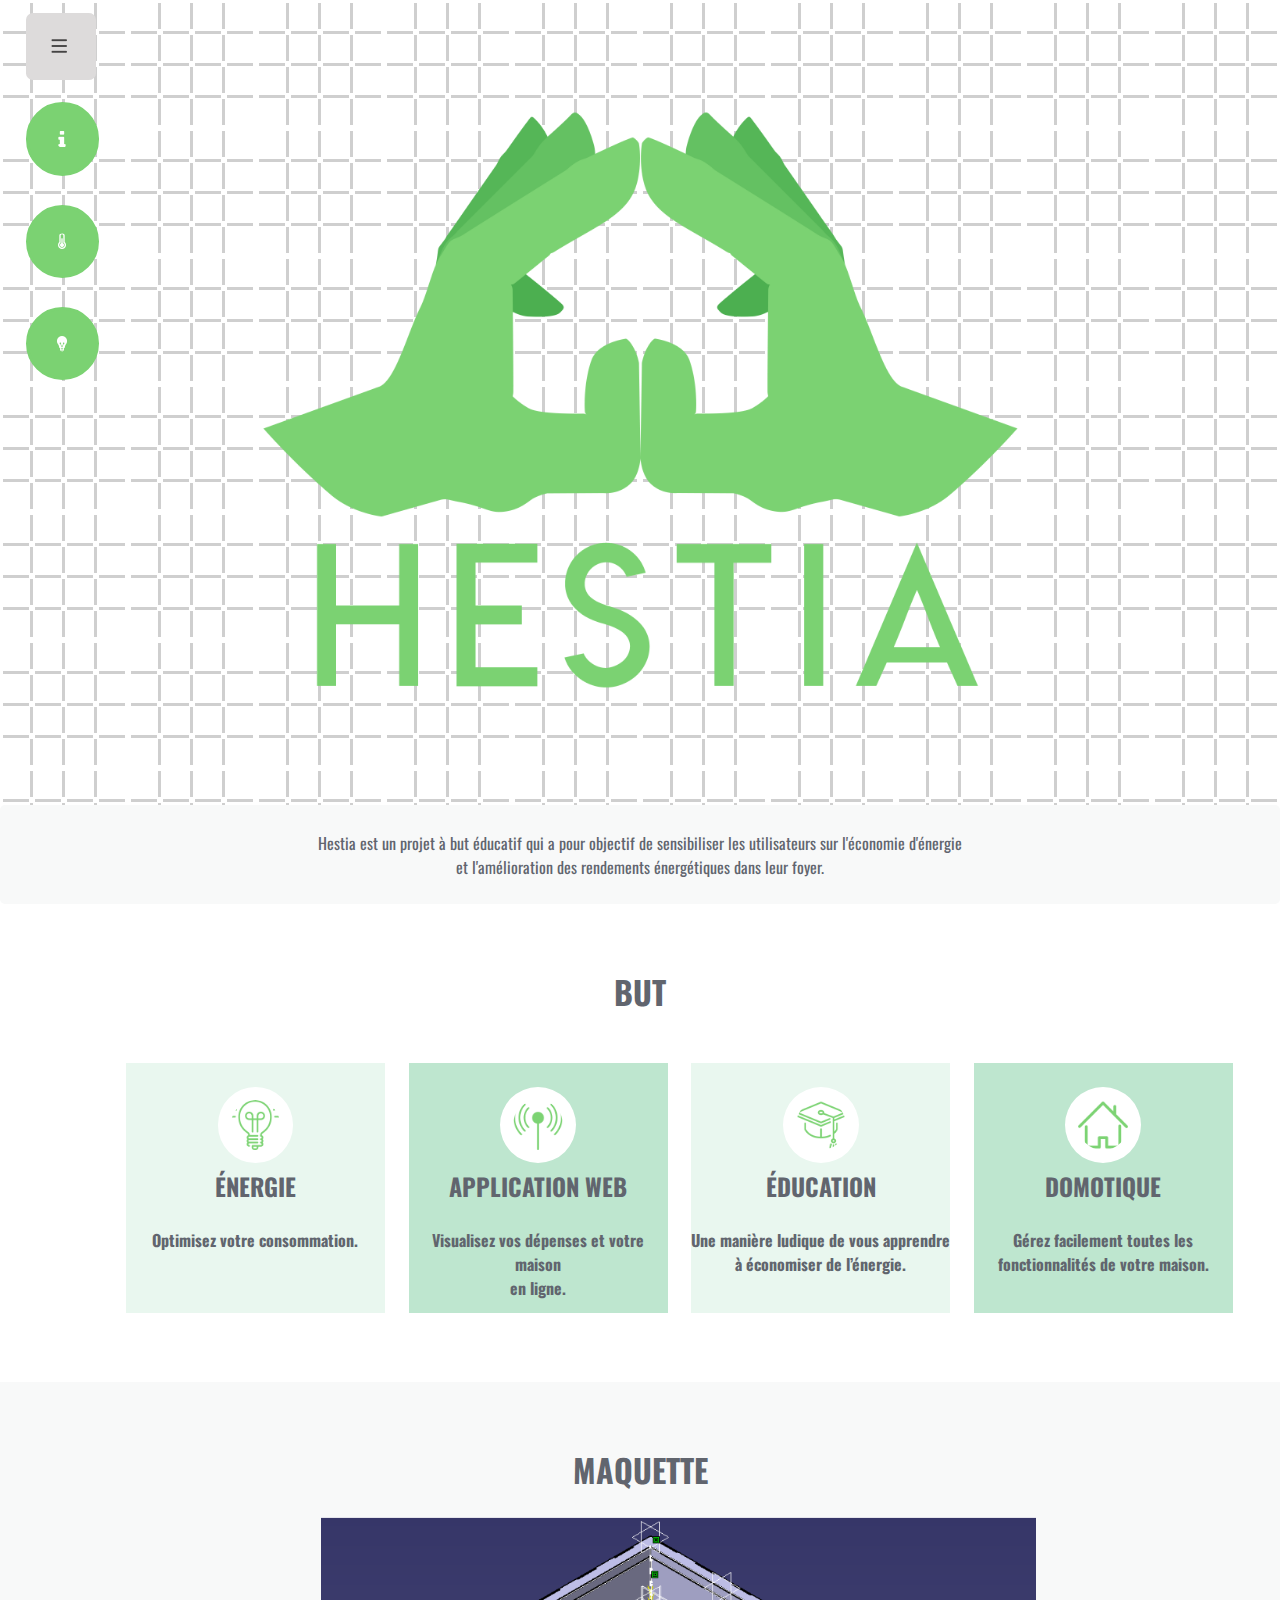
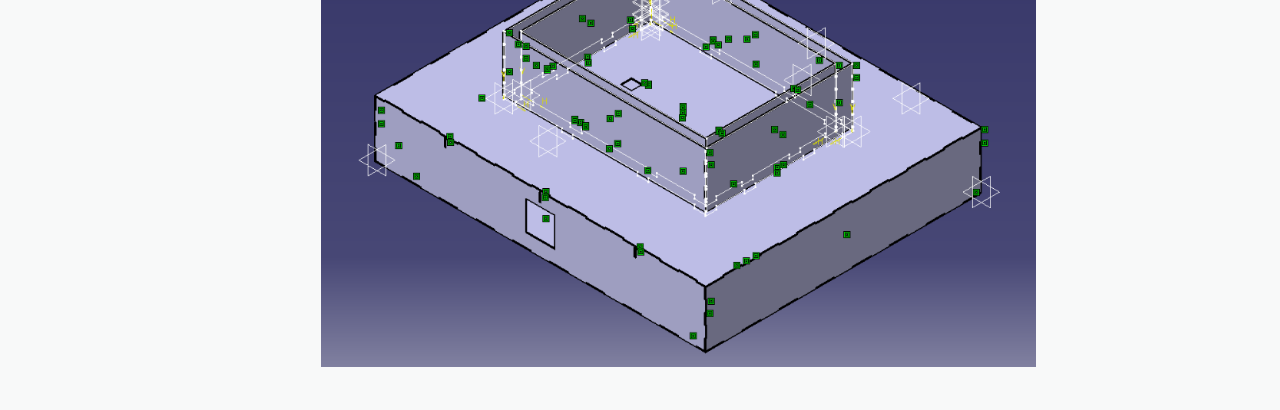
<file: site/index.html>
<!DOCTYPE html>
<html>
	<header>
	<!-- en-t�te de la page -->
	<meta charset="utf-8" />
	<link rel="stylesheet" href="css/style_nav.css"/>
	<link rel="stylesheet" href="css/style_index.css"/>
	<script src="scripts/nav.js"> </script>
	<link href="https://fonts.googleapis.com/css?family=Oswald" rel="stylesheet">
	<title> HESTIA </title>
	</header>


	<!-- NAVIGATION -->
	<div id="sideNavigation" class="menu-ouvert">
		<a href="javascript:void(0)" class="bouton-croix" onclick="closeNav()">&times;</a>

		<li><a href="Consommation">CONSOMMATION</a>
			<ul >
				<li><a href="Consommation_chau&clim">CHAUFFAGE</a></li>
				<li><a href="Consommation_lum">LUMIERE</a></li>
			</ul>
		</li>

		<li><a href="Domotique">DOMOTIQUE</a></li>
	</div>

	<!-- BOUTONS DU MENU -->

	<div class="boutons">
		<div class="menu">
			<a href="#" onclick="openNav()">
				<img class="bouton-menu" src="images/menu.png" alt="Menu"/>

			</a>
		</div>

		<div class="bouton">
			<a id="info" href="Information">
				<img class="bouton-info" src="images/info.png" alt="Information" />
			</a>
			<a id="temperature" href="Temperature">
				<img class="bouton-temperature" src="images/thermometre.png" alt="Thermometre"/>
			</a>
			<a id="lumiere" href="Lumiere">
				<img class="bouton-lumiere" src="images/ampoule.png" alt="Ampoule"/>
			</a>

		</div>
	</div>


<div class="main">
	<div class="accueil">
		<img src="images/hestia2.png">
	</div>
	<div class="texte">
		<p> Hestia est un projet à but éducatif qui a pour objectif de sensibiliser les utilisateurs sur l'économie d'énergie <br>
		et l'amélioration des rendements énergétiques dans leur foyer.
		</p>
	</div>
	<div class="but">
		<h1>BUT</h1><br><br>
		<div class="cadre">
			<div id="but1"><br>
				<img class="roundedImage" src="images/amp.png"/><br>
				<h2>ÉNERGIE</h2><br>
				<h3>Optimisez votre consommation.</h3>

			</div>

			<div id="but2"><br>
				<img class="roundedImage" src="images/wifi.png"/><br>
				<h2>APPLICATION WEB</h2><br>
				<h3>Visualisez vos dépenses et votre maison <br>en ligne.</h3>
			</div>

			<div id="but3"><br>
				<img class="roundedImage" src="images/house.png"/><br>
				<h2>DOMOTIQUE</h2><br>
				<h3>Gérez facilement toutes les fonctionnalités de votre maison.</h3>
			</div>

			<div id="but4"><br>
				<img class="roundedImage" src="images/chapeau.png"/><br>
				<h2>ÉDUCATION</h2><br>
				<h3>Une manière ludique de vous apprendre <br> à économiser de l’énergie.</h3>
			</div>
		</div>
	</div>
	<div class="maquette">
		<h1>MAQUETTE</h1><br>
		<img src="images/maquette.png"><br>
	</div>
</div>

</html>
</file>
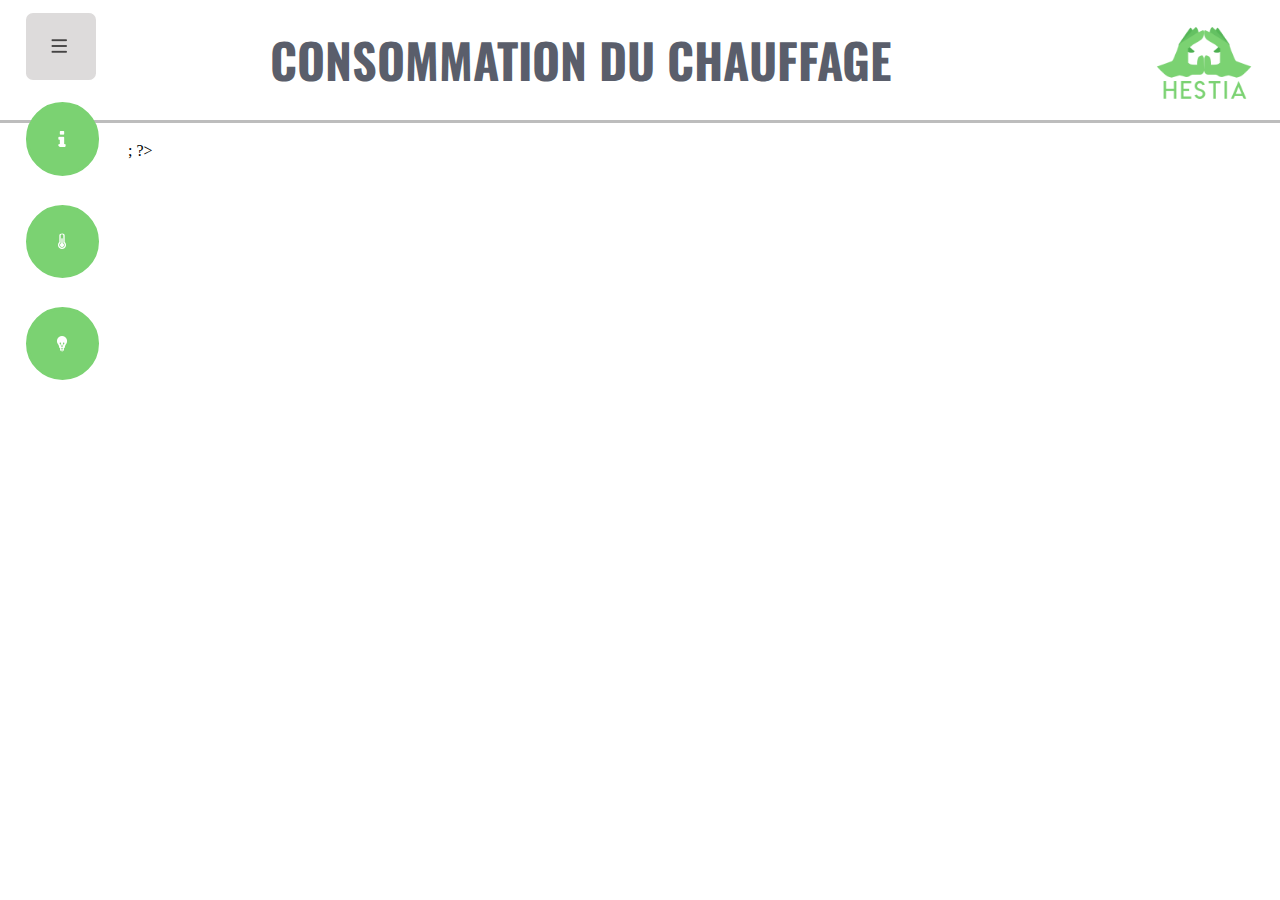
<file: site/consommation.html>
<!DOCTYPE html>
<html>
	<header>
	<!-- en-t�te de la page -->
	<meta charset="utf-8" />
	<link rel="stylesheet" href="css/style_nav.css"/>
  <link rel="stylesheet" href="css/style_consommation.css"/>
	<link href="https://fonts.googleapis.com/css?family=Oswald" rel="stylesheet">
  <script src="scripts/nav.js"> </script>
	<title> HESTIA </title>
	</header>

  <!-- NAVIGATION -->
  <div id="sideNavigation" class="menu-ouvert">
  	<a href="javascript:void(0)" class="bouton-croix" onclick="closeNav()">&times;</a>

  	<li><a href="Consommation.html">CONSOMMATION</a>
  	<ul >
  		<li><a href="Consommation.html#Chauffage">CHAUFFAGE</a></li>
  		<li><a href="Consommation.html#Lumi�re">LUMI�RE</a></li>
  	</ul>
  	</li>

  	<li><a href="Domotique.html">DOMOTIQUE</a></li>
  </div>

  <!-- BOUTONS DU MENU -->
  <div class="boutons">
  	<div class="menu">
    		<a href="#" onclick="openNav()">
  			<img class="bouton-menu" src="images/menu.png" alt="Menu"/>

  		</a>
  	</div>

  	<div class="bouton">
  		<a id="info" href="information.html">
  			<img class="bouton-info" src="images/info.png" alt="Information"/>
  		</a>
  		<a id="temperature" href="temperature.php">
  			<img class="bouton-temperature" src="images/thermometre.png" alt="Thermom�tre"/>
  		</a>
  		<a id="lumiere" href="lumiere.php">
  			<img class="bouton-lumiere" src="images/ampoule.png" alt="Ampoule"/>
  		</a>

  	</div>
  </div>

  <a href="index.html" class="logo" ><img src="images/hestia2.png"></a>

  <!-- main -->
  	<div id="main">
  		<div class="titre">
  			<br><h1>CONSOMMATION DU CHAUFFAGE</h1><br>
      </div>
      <div class="graph">
        <?php
          echo "<img src='graph1.php'/>;
        ?>
  		</div>
    </div>


</html>
</file>
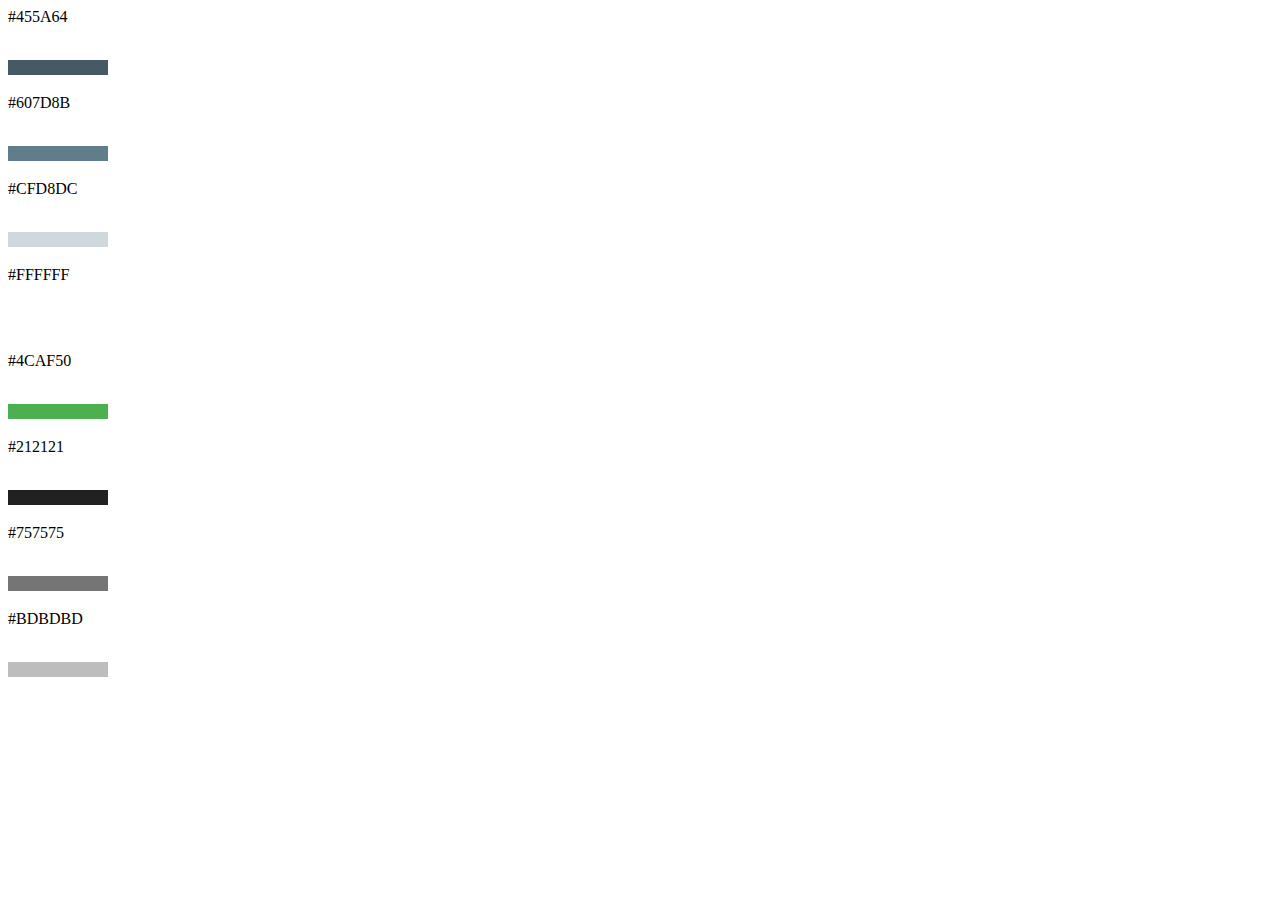
<file: site/palette.html>
<html>
<head>
  <link rel="stylesheet" href="css/palette.css"/>
</head>
<p>#455A64</p>
<br>
<div class="dark-primary-color" style="width:100px; height:15px"/>
<br>
<p>#607D8B</p>
<br>
<div class="default-primary-color" style="width:100px; height:15px"/>
<br><p>#CFD8DC</p><br>
<div class="light-primary-color" style="width:100px; height:15px"/>
<br><p>#FFFFFF</p><br>
<div class="text-primary-color" style="width:100px; height:15px"/>
<br><p>#4CAF50</p><br>
<div class="accent-color" style="width:100px; height:15px"/>
<br><p>#212121</p><br>
<div class="primary-text-color" style="width:100px; height:15px"/>
<br><p>#757575</p><br>
<div class="secondary-text-color" style="width:100px; height:15px"/>
<br><p>#BDBDBD</p><br>
<div class="divider-color" style="width:100px; height:15px"/>

</html>
</file>
<file: site/css/style_nav.css>
@charset "utf-8";


* {

	margin: 0;
}

html, body {
	height : 100%;
}


/*
	NAVIGATION DU MENU
*/

/* NAVIGATION DU MENU OUVERT */
.menu-ouvert {
    height: 100%; /*hauteur enti�re */
    width: 0;
    position: fixed;
    z-index: 10;
    top: 0;
    left: 0;
    background-color: #61656E; /* Couleur de fond */
    overflow-x: hidden;
    padding-top: 7%;
    transition: 0.5s;
    list-style: none;
    border-radius: 2,5%;
}

/* lien du menu */
.menu-ouvert a {
    padding:3% 3% 3% 20%;
    font-family: 'Oswald', sans-serif;
    text-decoration: none;
    font-size: 120%;
    color: #FFF;
    display: block;
    transition: 0.3s
    z-index: 10;
}


/* lien du sous-menu */
.menu-ouvert li {
	list-style: none ;
}

.menu-ouvert li ul{
	display:none
}
.menu-ouvert li:hover ul{
	display:block
}

/* La couleur du lien quand la souris passe dessus (vert)*/
.menu-ouvert a:hover, .offcanvas a:focus{
    color: #7BD272;
}
/*
/* Le bouton x */
.menu-ouvert .bouton-croix {
    position: absolute;
    top: 0;
    right: 10%;
    font-size: 200%;
    margin-left: 50%;
}

/* Bouton-menu */
.bouton-menu {
    background-color: #dddbdb;
    border-radius : 10%;
    border-right: 3px #dddbdb solid;
    float : bottom;
    display : block;
    border-width: 5%;
    position: fixed;
    z-index: 1;
    margin-left: 2%;
    margin-top : 1%;
}

.menu img{
    display: block;
    color: #61656E;
    text-align: center;
    padding: 2% 2%;
    max-width: 10%;
    text-decoration: none;
    height : 16px;
}

.logo img{
	margin-top : 1%;
	margin-right : 2%;
	background-image: url(../images/hestia2.png);
	background-attachment: fixed;
	background-repeat: no-repeat;
	float: right;
	display : block;
	height: 100px;
	position: relative;
	z-index: 15;
}
</file>
<file: site/css/style_index.css>
/* les boutons */
.bouton img {
    display: block;
    color: #fff;
    text-align: center;
    padding: 2% 2%;
    max-width: 10%;
    text-decoration: none;
    height : 16px;
    z-index : 4;
}

/* Bouton-info */
.bouton-info {
    background-color: #7BD272;
    border-radius: 50%;
    float : bottom;
    display : block;
    margin-top : 8%;
    position: fixed;
    z-index: 3;
    border: 3px #7BD272 solid;
    margin-left: 2%
}

/* Bouton-temperature */
.bouton-temperature  {
    background-color: #7BD272;
    border-radius: 50%;
    float : bottom;
    display : block;
    margin-top : 16%;
    position: fixed;
    z-index: 3;
    border: 3px #7BD272 solid;
    margin-left: 2%

}

/* Bouton-lumiere */
.bouton-lumiere {
    background-color: #7BD272;
    border-radius: 50%;
    float : bottom;
    display : block;
    margin-top : 24%;
    position: fixed;
    z-index: 3;
    border: 3px #7BD272 solid;
    margin-left: 2%

}

/*MAIN*/
.main {
    width:100%;

}
body {
  overflow-x: hidden;
}

html{
	background-image: url(../images/test9.png);
	background-repeat: repeat;
}

html, p {
    font-family: 'Oswald', sans-serif;
    display: block;
    text-align: center;
	color:#61656E;
}


.accueil img{
	margin-left: 0%;
	position: center;
	height:800px;

}
h1 {
   	font-size: 200%;
	color:#61656E;
	display : block;
	margin-left:0%;
}

h3{
	font-size: 100%;
}

.texte {
	margin:auto;
	padding-top:2%;
  padding-bottom:2%;
	width:100%;
	height:50%;
	background-color:  #F8F9F9;
	border-radius: 5px;
	position:center;
	overflow:auto;
	display : block;
	font-size: 100%;
	color: #61656E;
}

.but {
	margin:auto;
	padding-top:5%;
	padding-bottom:5%;
	width:100%;
	height:350px;
	background-color:  #FFFFFF;
}

.cadre{
	margin-left:8%;
}

.roundedImage{
   background-color:#FFF;
    border-radius:50%;
    width:50px;
    height:50px;
	padding: 5%;
}


#but1{
	margin-left: 2%;
	width:22%;
	height: 250px;
	background: rgba(212,239,223,0.5);
	display : block;
	float:left;
}

#but2{
	margin-left: 2%;
	width:22%;
	height: 250px;
	background: rgba(125,206,160,0.5);
	display : block;
	float:left;
}

#but3{
	margin-right: 4%;
	width:22%;
	height: 250px;
	background: rgba(125,206,160,0.5);
	display : block;
	float:right;

}

#but4{
	margin-right: 2%;
	width:22%;
	height: 250px;
	background: rgba(212,239,223,0.5);
	display : block;
	float:right;
}


.maquette{
	margin:auto;
	padding-top:5%;
	padding-bottom:5%;
	width:100%;
	height:500px;
	background-color: #F8F9F9;
}

.maquette img{
	margin-left:6%;
	height:450px;

}
</file>
<file: site/css/style_consommation.css>
/* les boutons */
.bouton img {
  display: block;
  color: #fff;
  text-align: center;
  padding: 2% 2%;
  max-width: 10%;
  text-decoration: none;
  height : 16px;
  z-index : 4;
}

/* Bouton-info */
.bouton-info {
  background-color: #7BD272;
  border-radius: 50%;
  float : bottom;
  display : block;
  margin-top : 8%;
  position: fixed;
  z-index: 3;
  border: 3px #7BD272 solid;
  margin-left: 2%
}

/* Bouton-temperature */
.bouton-temperature  {
  background-color: #7BD272;
  border-radius: 50%;
  float : bottom;
  display : block;
  margin-top : 16%;
  position: fixed;
  z-index: 3;
  border: 3px #7BD272 solid;
  margin-left: 2%

}

/* Bouton-lumiere */
.bouton-lumiere {
  background-color: #7BD272;
  border-radius: 50%;
  float : bottom;
  display : block;
  margin-top : 24%;
  position: fixed;
  z-index: 3;
  border: 3px #7BD272 solid;
  margin-left: 2%

}


/*
MAIN
*/

h1, p {
  font-family: 'Oswald', sans-serif;
  display: block;
  z-index: 5;
  text-align: center;
}

h1 {
  font-size: 200%;
  color: #5A5E6B;
  display : block;
}

/*
Graph
*/
.titre{
  padding:0.5%;
  border-bottom:solid;
  border-bottom-color: #BDBDBD;
}

.titre h1{
  font-size:300%;
}

.graph {
  position: relative;
  margin-top:1.5%;
  left:10%;
  display : block;
  margin-left: : 10%;
  width:1500px;
  height:750px;

}

.LineChart {
  position: static;
  display:block;
  width:100%;
  height:50%;
}

.PiePrice {
  position: static;
  display:block;
  width:100%;
  height:50%;
}

.PieChart {
  position: static;
  display:block;
  width:50%;
  height:100%;
}

.Price {
  position: relative;
  left:50%;
  bottom:100%;
  width:50%;
  height:100%;
}

.Price p{
  font-family: 'Oswald', sans-serif;
  display: block;
  font-size: 600%;
  z-index: 5;
  color: #757575;
  text-align: center;
}
.Price h2{
  font-family: 'Oswald', sans-serif;
  display: block;
  font-size: 150%;
  z-index: 5;
  color:  #BDBDBD;
  text-align: center;
}

.refresh{
  display: block;
  padding-top: 1%;
  padding-left: 90%;
  width:16px;
  height:16px;
}

.refresh img{
  display: block;
  max-width:20px;
  max-height:20px;
}
</file>
<file: site/css/palette.css>
/* Palette generated by Material Palette - materialpalette.com/blue-grey/green */


.dark-primary-color    { background: #455A64; }

.default-primary-color { background: #607D8B; }

.light-primary-color   { background: #CFD8DC; }

.text-primary-color    { background: #FFFFFF; }

.accent-color          { background: #4CAF50; }

.primary-text-color    { background: #212121; }

.secondary-text-color  { background: #757575; }

.divider-color         { background: #BDBDBD; }
</file>
